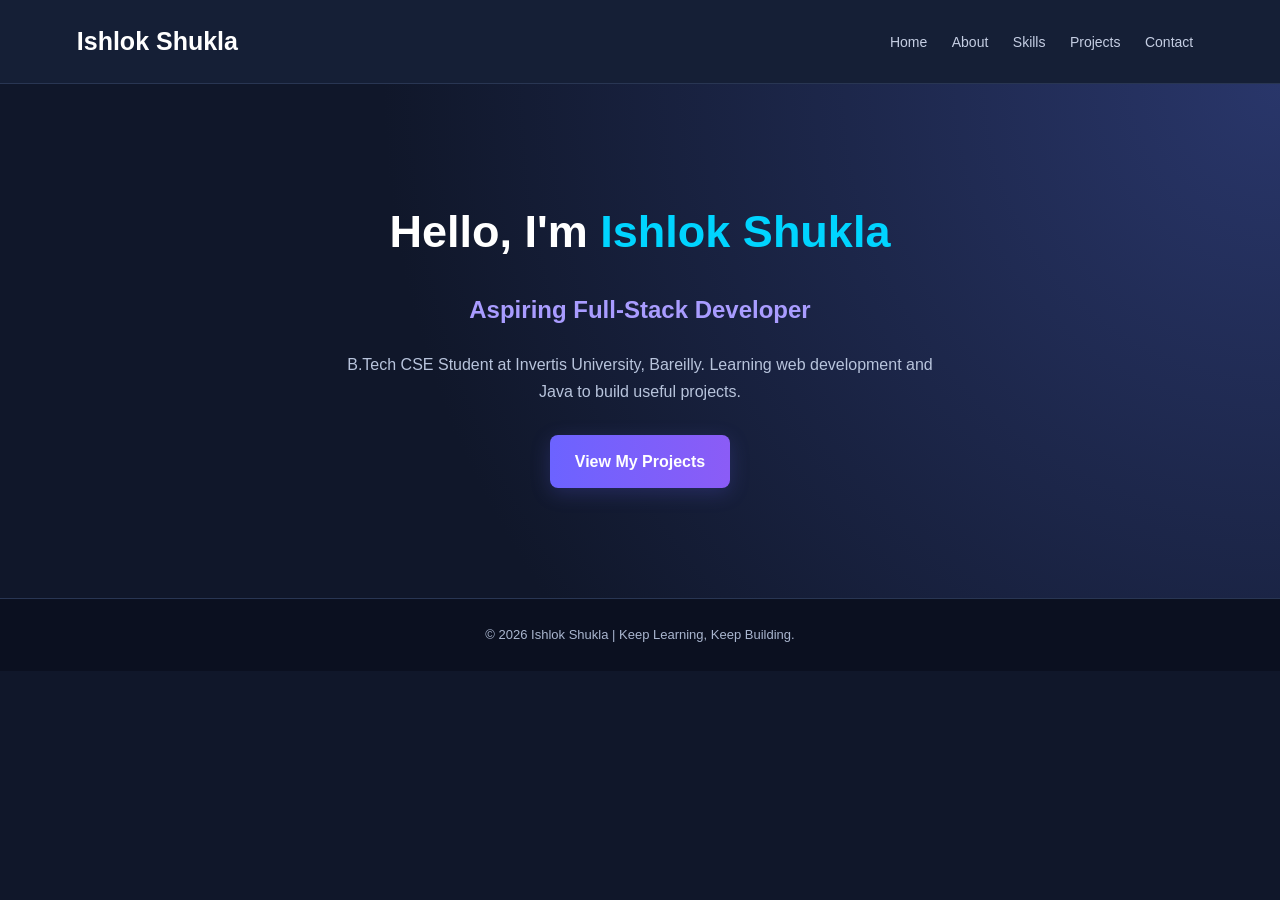
<file: Index.html>
<!DOCTYPE html>
<html lang="en">
<head>
    <meta charset="UTF-8">
    <meta name="viewport" content="width=device-width, initial-scale=1.0">
    <title>Ishlok | Home</title>
    <link rel="stylesheet" href="style.css">
</head>
<body>

    <header>
        <h2>Ishlok Shukla</h2>
        <nav>
            <a href="index.html">Home</a>
            <a href="about.html">About</a>
            <a href="skills.html">Skills</a>
            <a href="projects.html">Projects</a>
            <a href="contact.html">Contact</a>
        </nav>
    </header>

    <section class="hero">
        <h1>Hello, I'm <span>Ishlok Shukla</span></h1>
        <h2>Aspiring Full-Stack Developer</h2>
        <p>
            B.Tech CSE Student at Invertis University, Bareilly.
            Learning web development and Java to build useful projects.
        </p>
        <a href="projects.html" class="btn">View My Projects</a>
    </section>

    <footer>
        <p>© 2026 Ishlok Shukla | Keep Learning, Keep Building.</p>
    </footer>

</body>
</html>
</file>
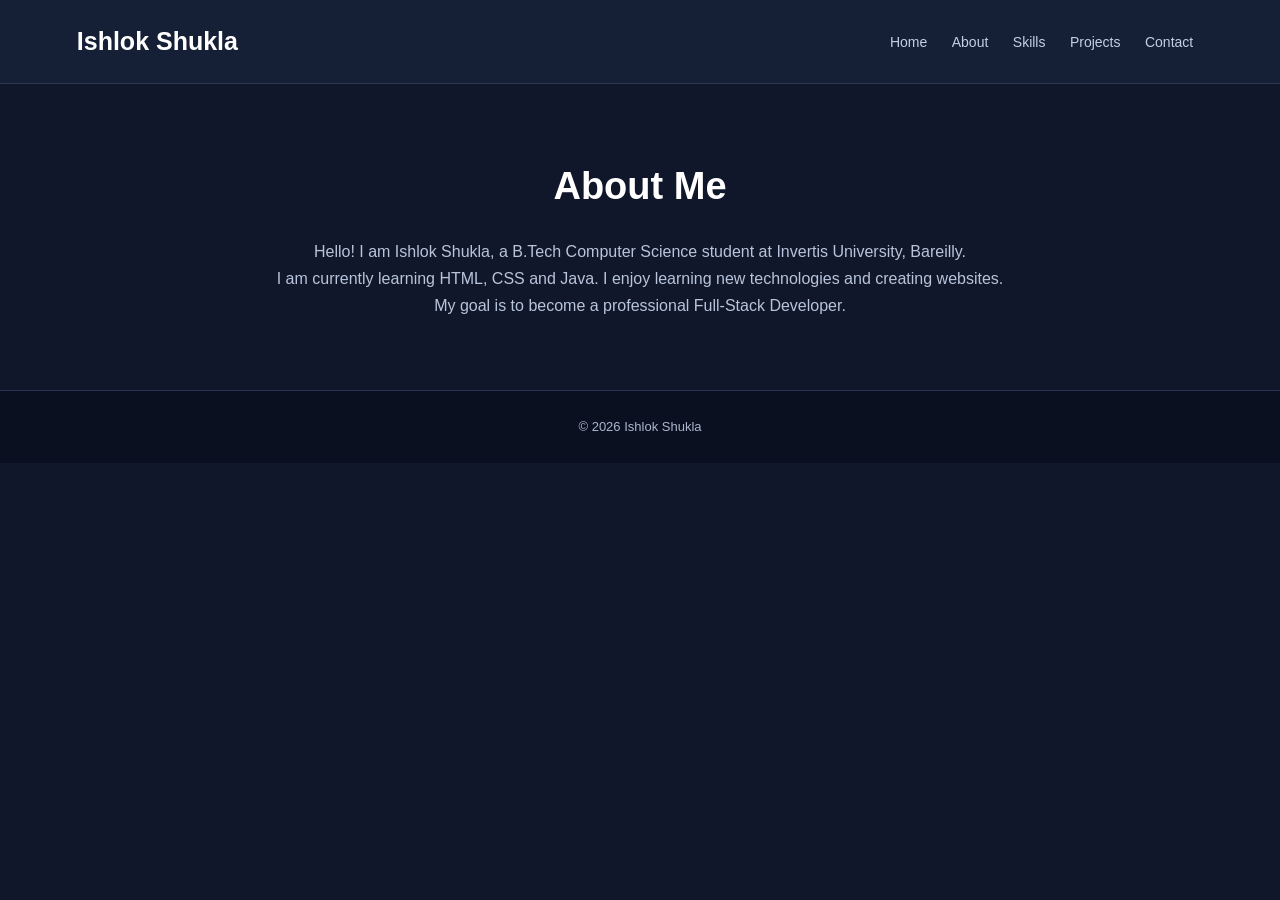
<file: about.html>
<!DOCTYPE html>
<html lang="en">
<head>
    <meta charset="UTF-8">
    <meta name="viewport" content="width=device-width, initial-scale=1.0">
    <title>About | Ishlok</title>
    <link rel="stylesheet" href="style.css">
</head>
<body>

    <header>
        <h2>Ishlok Shukla</h2>
        <nav>
            <a href="index.html">Home</a>
            <a href="about.html">About</a>
            <a href="skills.html">Skills</a>
            <a href="projects.html">Projects</a>
            <a href="contact.html">Contact</a>
        </nav>
    </header>

    <section>
        <h1>About Me</h1>
        <p>
            Hello! I am Ishlok Shukla, a B.Tech Computer Science
            student at Invertis University, Bareilly.
        </p>
        <p>
            I am currently learning HTML, CSS and Java.
            I enjoy learning new technologies and creating websites.
        </p>
        <p>My goal is to become a professional Full-Stack Developer.</p>
    </section>

    <footer>
        <p>© 2026 Ishlok Shukla</p>
    </footer>

</body>
</html>
</file>
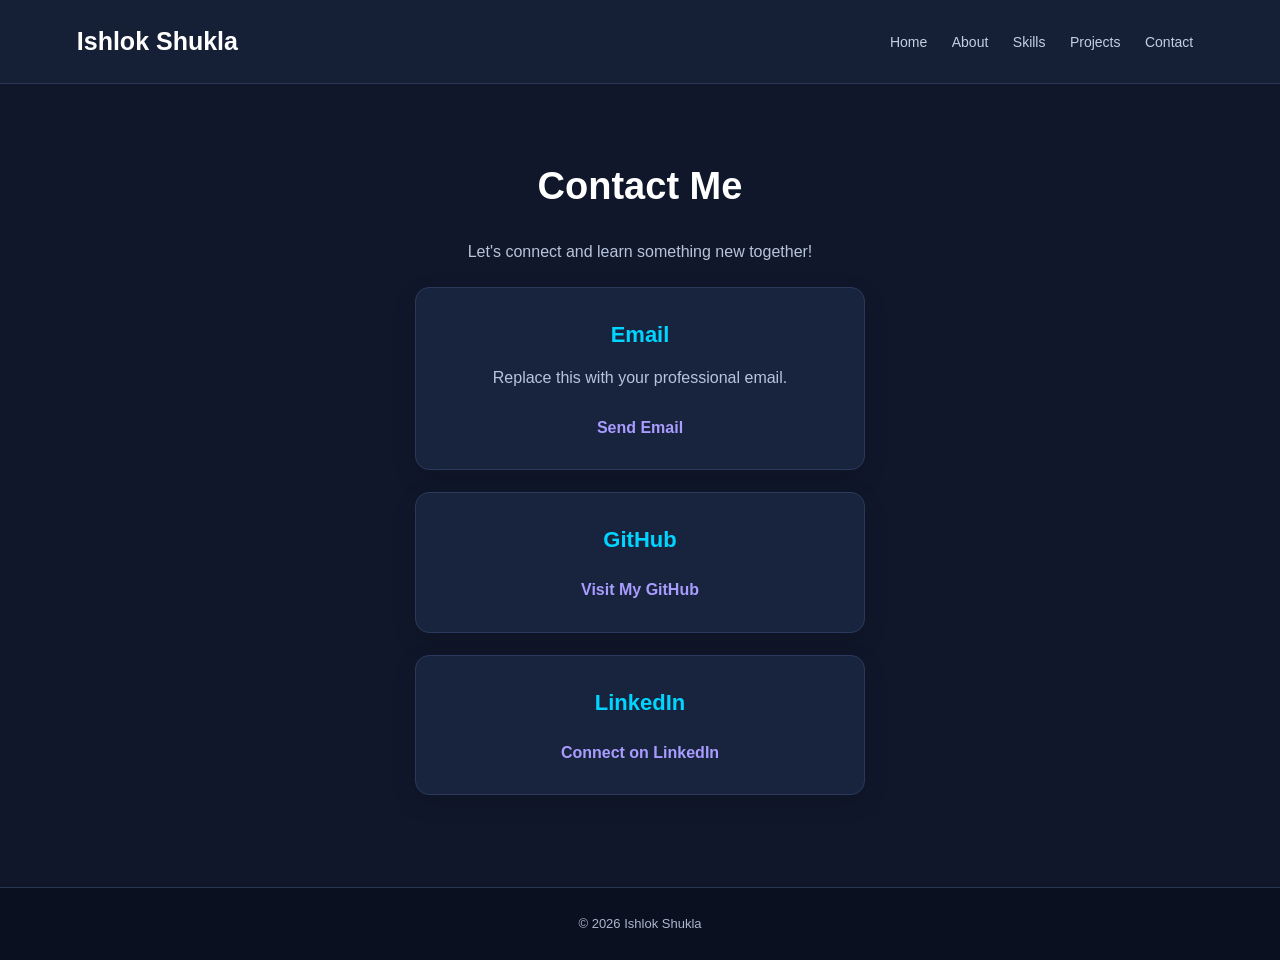
<file: contact.html>
<!DOCTYPE html>
<html lang="en">
<head>
    <meta charset="UTF-8">
    <meta name="viewport" content="width=device-width, initial-scale=1.0">
    <title>Contact | Ishlok</title>
    <link rel="stylesheet" href="style.css">
</head>
<body>

    <header>
        <h2>Ishlok Shukla</h2>
        <nav>
            <a href="index.html">Home</a>
            <a href="about.html">About</a>
            <a href="skills.html">Skills</a>
            <a href="projects.html">Projects</a>
            <a href="contact.html">Contact</a>
        </nav>
    </header>

    <section>
        <h1>Contact Me</h1>
        <p>Let's connect and learn something new together!</p>

        <div class="card">
            <h2>Email</h2>
            <p>Replace this with your professional email.</p>
            <a href="mailto:YOUR_EMAIL@example.com">Send Email</a>
        </div>

        <div class="card">
            <h2>GitHub</h2>
            <a href="https://github.com/ishlokshukla951-source"
               target="_blank">Visit My GitHub</a>
        </div>

        <div class="card">
            <h2>LinkedIn</h2>
            <a href="https://www.linkedin.com/in/ishlok-shukla-803803411/"
               target="_blank">Connect on LinkedIn</a>
        </div>
    </section>

    <footer>
        <p>© 2026 Ishlok Shukla</p>
    </footer>

</body>
</html>
</file>
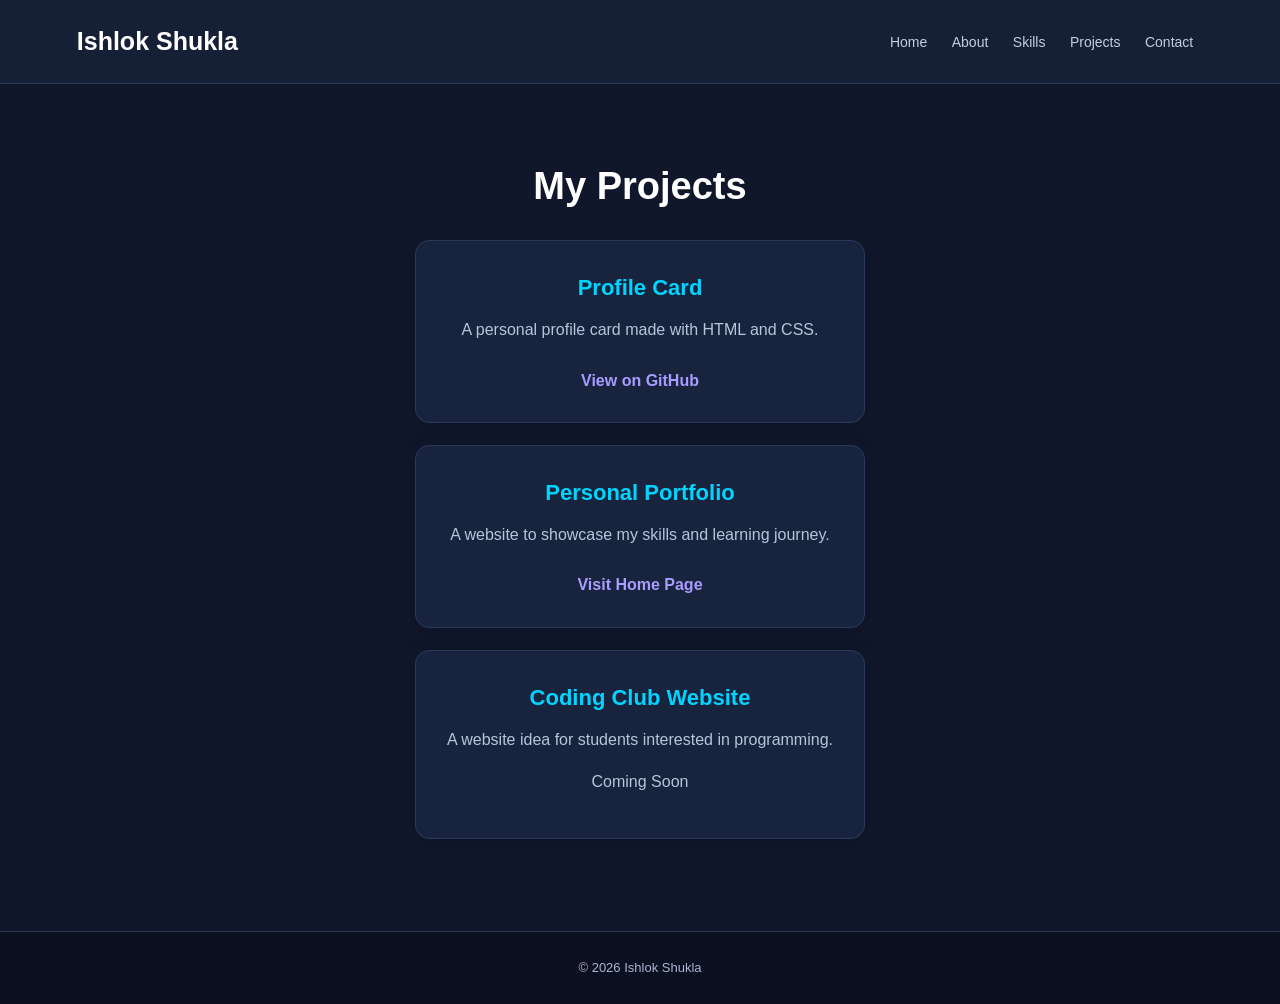
<file: projects.html>
<!DOCTYPE html>
<html lang="en">
<head>
    <meta charset="UTF-8">
    <meta name="viewport" content="width=device-width, initial-scale=1.0">
    <title>Projects | Ishlok</title>
    <link rel="stylesheet" href="style.css">
</head>
<body>

    <header>
        <h2>Ishlok Shukla</h2>
        <nav>
            <a href="index.html">Home</a>
            <a href="about.html">About</a>
            <a href="skills.html">Skills</a>
            <a href="projects.html">Projects</a>
            <a href="contact.html">Contact</a>
        </nav>
    </header>

    <section>
        <h1>My Projects</h1>

        <div class="card">
            <h2>Profile Card</h2>
            <p>A personal profile card made with HTML and CSS.</p>
            <a href="https://github.com/ishlokshukla951-source">
                View on GitHub
            </a>
        </div>

        <div class="card">
            <h2>Personal Portfolio</h2>
            <p>A website to showcase my skills and learning journey.</p>
            <a href="index.html">Visit Home Page</a>
        </div>

        <div class="card">
            <h2>Coding Club Website</h2>
            <p>A website idea for students interested in programming.</p>
            <p>Coming Soon</p>
        </div>
    </section>

    <footer>
        <p>© 2026 Ishlok Shukla</p>
    </footer>

</body>
</html>
</file>
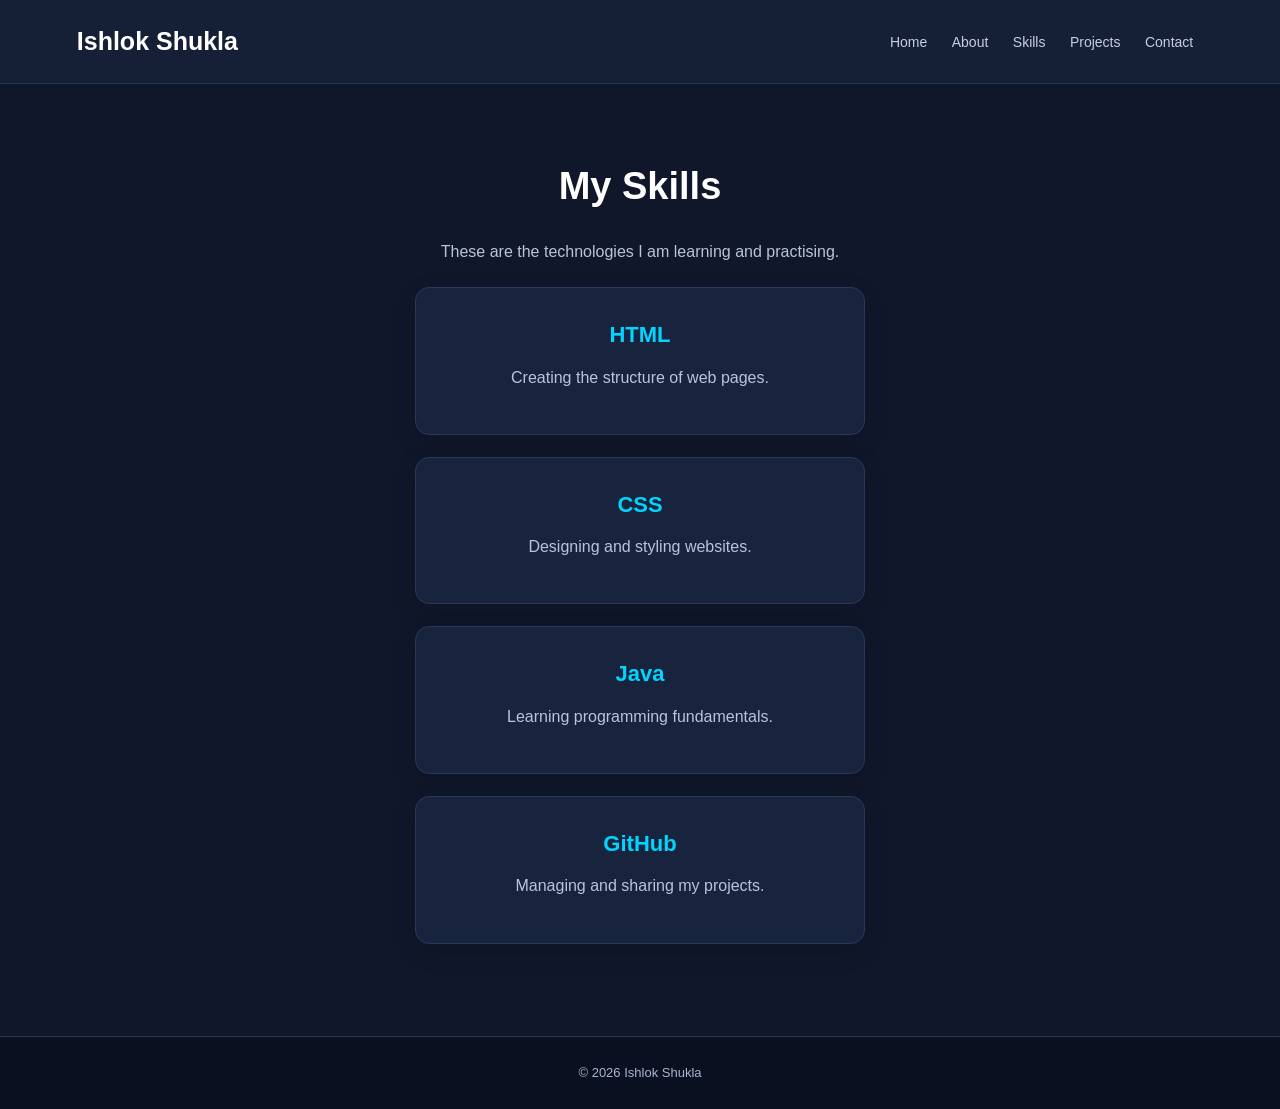
<file: skills.html>
<!DOCTYPE html>
<html lang="en">
<head>
    <meta charset="UTF-8">
    <meta name="viewport" content="width=device-width, initial-scale=1.0">
    <title>Skills | Ishlok</title>
    <link rel="stylesheet" href="style.css">
</head>
<body>

    <header>
        <h2>Ishlok Shukla</h2>
        <nav>
            <a href="index.html">Home</a>
            <a href="about.html">About</a>
            <a href="skills.html">Skills</a>
            <a href="projects.html">Projects</a>
            <a href="contact.html">Contact</a>
        </nav>
    </header>

    <section>
        <h1>My Skills</h1>
        <p>These are the technologies I am learning and practising.</p>

        <div class="card">
            <h2>HTML</h2>
            <p>Creating the structure of web pages.</p>
        </div>

        <div class="card">
            <h2>CSS</h2>
            <p>Designing and styling websites.</p>
        </div>

        <div class="card">
            <h2>Java</h2>
            <p>Learning programming fundamentals.</p>
        </div>

        <div class="card">
            <h2>GitHub</h2>
            <p>Managing and sharing my projects.</p>
        </div>
    </section>

    <footer>
        <p>© 2026 Ishlok Shukla</p>
    </footer>

</body>
</html>
</file>
<file: style.css>
* {
    margin: 0;
    padding: 0;
    box-sizing: border-box;
}

html {
    scroll-behavior: smooth;
}

body {
    font-family: Arial, sans-serif;
    background-color: #10172A;
    color: #F5F7FF;
    line-height: 1.7;
}

/* 2. HEADER */

header {
    background-color: #151F36;
    padding: 20px 6%;
    display: flex;
    justify-content: space-between;
    align-items: center;
    flex-wrap: wrap;
    gap: 15px;
    border-bottom: 1px solid #293653;
}

/* Your name / logo */

header h2 {
    color: #FFFFFF;
    font-size: 25px;
}

/* Navigation links */

nav a {
    color: #C5CEE3;
    text-decoration: none;
    margin: 0 10px;
    font-size: 14px;
    transition: 0.3s;
}

nav a:hover {
    color: #00D4FF;
}

/* 3. ALL SECTIONS */

section {
    padding: 70px 20px;
    text-align: center;
    scroll-margin-top: 20px;
}

section h1 {
    color: #FFFFFF;
    font-size: 38px;
    margin-bottom: 20px;
}

section h2 {
    color: #FFFFFF;
}

section p {
    color: #B8C4DC;
    font-size: 16px;
}

/* 4. HOME SECTION */

.hero {
    background:
        radial-gradient(
            circle at top right,
            #29366A,
            #10172A 65%
        );
    padding: 110px 20px;
}

.hero h1 {
    font-size: 45px;
}

.hero span {
    color: #00D4FF;
}

.hero h2 {
    color: #A99CFF;
    margin-bottom: 15px;
}

.hero p {
    max-width: 600px;
    margin: 20px auto 30px;
}

/* 5. BUTTON */

.btn {
    display: inline-block;
    background: linear-gradient(90deg, #6C63FF, #8B5CF6);
    color: #FFFFFF;
    padding: 13px 25px;
    text-decoration: none;
    border-radius: 8px;
    font-weight: bold;
    transition: 0.3s;
    box-shadow: 0 5px 20px #6C63FF35;
}

.btn:hover {
    transform: translateY(-3px);
    box-shadow: 0 8px 25px #6C63FF70;
}

/* 6. SKILLS AND PROJECT CARDS */

.card {
    background-color: #18233D;
    max-width: 450px;
    margin: 22px auto;
    padding: 28px;
    border: 1px solid #2A395B;
    border-radius: 14px;
    box-shadow: 0 8px 25px #00000020;
    transition: 0.3s;
}

.card:hover {
    transform: translateY(-6px);
    border-color: #6C63FF;
    box-shadow: 0 12px 30px #6C63FF20;
}

.card h2 {
    color: #00D4FF;
    margin-bottom: 10px;
    font-size: 22px;
}

.card p {
    margin-bottom: 15px;
}

/* Links inside cards */

.card a {
    display: inline-block;
    color: #A99CFF;
    text-decoration: none;
    font-weight: bold;
    margin-top: 8px;
}

.card a:hover {
    color: #00D4FF;
}

/* 7. ABOUT SECTION */

#about {
    background-color: #121B30;
}

#about p {
    max-width: 750px;
    margin: 12px auto;
}

/* 8. SKILLS SECTION */

#skills {
    background-color: #10172A;
}

/* 9. PROJECTS SECTION */

#projects {
    background-color: #121B30;
}

/* 10. CONTACT SECTION */

#contact {
    background:
        linear-gradient(
            135deg,
            #182344,
            #10172A
        );
}

#contact a {
    color: #00D4FF;
    text-decoration: none;
}

#contact a:hover {
    color: #A99CFF;
}

/* 11. FOOTER */

footer {
    background-color: #0B1020;
    color: #AAB6CF;
    text-align: center;
    padding: 25px 15px;
    border-top: 1px solid #293653;
}

footer p {
    font-size: 13px;
}

/* 12. MOBILE RESPONSIVE DESIGN */

@media (max-width: 600px) {

    header {
        flex-direction: column;
        text-align: center;
        padding: 20px 10px;
    }

    header h2 {
        font-size: 23px;
    }

    nav a {
        display: inline-block;
        margin: 5px;
        font-size: 12px;
    }

    section {
        padding: 50px 18px;
    }

    section h1,
    .hero h1 {
        font-size: 30px;
    }

    .hero {
        padding: 75px 18px;
    }

    section p {
        font-size: 14px;
    }

    .card {
        padding: 22px 16px;
    }
}
</file>
